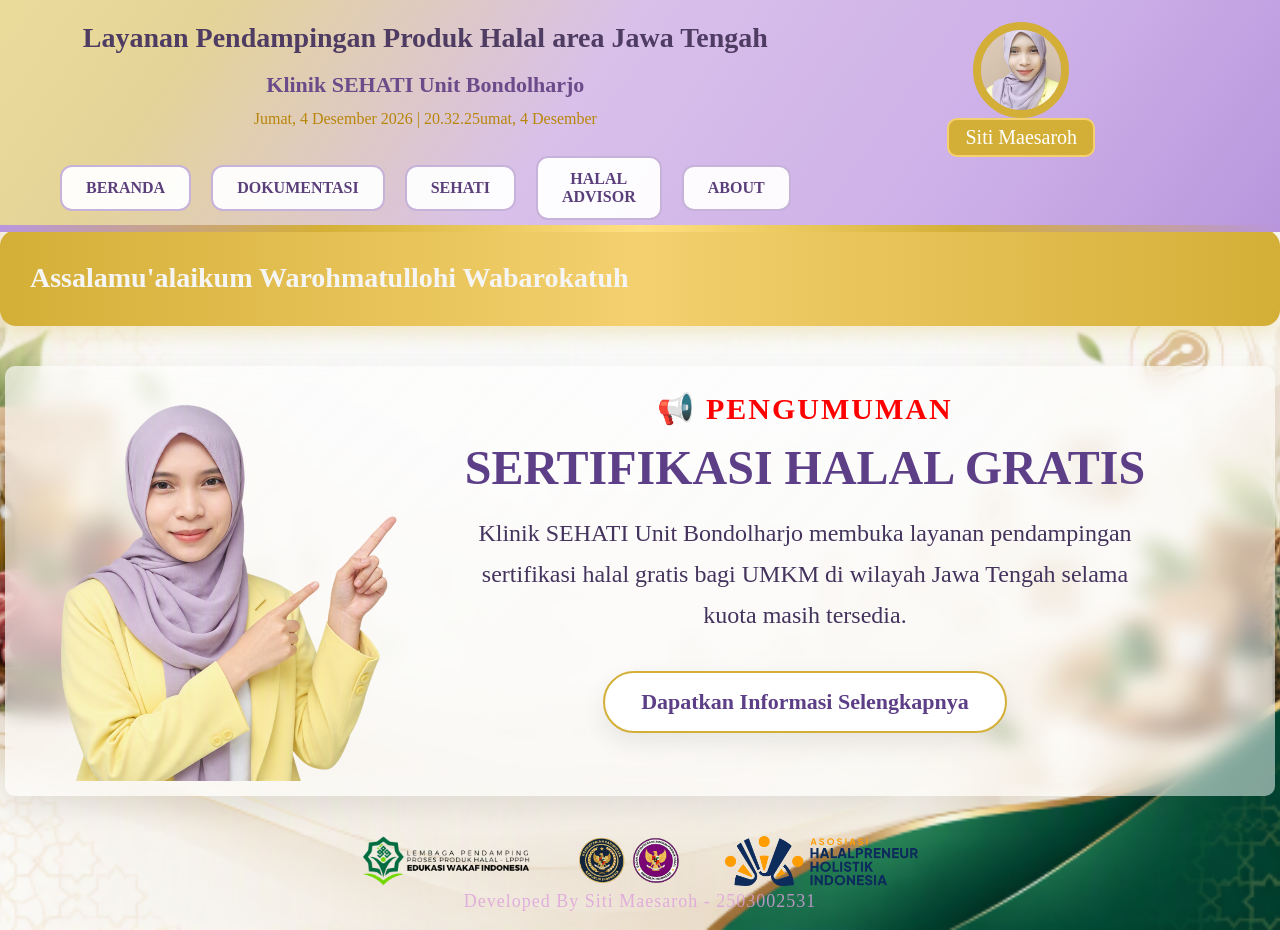
<file: index.html>
<!DOCTYPE html>
<html lang="id">
<head>
  <meta charset="UTF-8">
  <title>Klinink Sehati Unit Bondolharjo</title>
  <link rel="stylesheet" href="style.css">
</head>

  <body>
    

  <!-- ===== HEADER ===== -->
  <header>

    <div class="header-content">
      <div class="header-text">
            <h1 class="header-title">
                Layanan Pendampingan Produk Halal area Jawa Tengah
            </h1>
            <p class="header-subtitle">
                Klinik SEHATI Unit Bondolharjo
            </p>
            <div id="calendar-info" class="calendar-info"></div>
       </div>

       <!-- Tombol Navigasi -->
       <nav class="main-menu">

      <div class="menu-item"><a href="index.html">BERANDA</a>
        <div class="menu-item active-menu"></div>
      </div>

      <div class="menu-item"><a href="dokumentasi.html">DOKUMENTASI</a>
      </div>

      <div class="menu-item"><a href="https://sertifikasihalal.id/?ref=v7R2S" target="_blank"rel="noopener noreferrer">SEHATI</a>
      </div>

      <div class="menu-item">
        <a href="https://ppph.id/?ref=v7R2S" target="_blank"rel="noopener noreferrer">HALAL ADVISOR</a>
       </div>

       <div class="menu-item">
        <a href="about.html">ABOUT</a>
       </div>
       </nav>
   </div> <!-- Akhir dari Header Content-->

    <div class="header-brand">
        <div class="profile-box">
            <img src="assets/esma020588.jpg"
                 alt="foto esma yellow"
                 class="logo">
                  <a href="https://esmap3h-lab.github.io/Esma-Blog/"
                     class="profile-name"
                     target="_blank">
                     Siti Maesaroh
                 </a></div>
    </div>

</header>

  <section class="main-background">
    <div class="welcome-banner">

        <h2>
            Assalamu'alaikum Warohmatullohi Wabarokatuh
        </h2>

    </div>

    <section class="announcement-section">
    <div class="announcement-box">
    <div class="announcement-layout">

      <div class="announcement-image">
        <img src="assets/esma-home.png"
             alt="ESMA Home">
       </div>

    <div class="announcement-content">
    <span class="announcement-badge">
        📢 PENGUMUMAN
    </span>
    <h2 class="announcement-heading">
        SERTIFIKASI HALAL GRATIS
    </h2>
    <p class="announcement-text">
        Klinik SEHATI Unit Bondolharjo membuka layanan
        pendampingan sertifikasi halal gratis bagi UMKM
        di wilayah Jawa Tengah selama kuota masih tersedia.
    </p>
    <a href="#"
       class="announcement-button">
        Dapatkan Informasi Selengkapnya
    </a>
    </div>
  </section>
</section>

    <footer class="sponsor-footer">

      <div class="sponsor-logos">
        <img src="assets/ewi.png" alt="Logo EWI" class="sponsor-logo">
        <img src="assets/kemenpar.png" alt="Logo BPJPH" class="sponsor-logo">
        <img src="assets/sihati.png" alt="Logo Swakarta" class="sponsor-logo">
      </div>

    <p class="licensed">Developed By Siti Maesaroh - 2503002531</p>

  </footer>

<!-- Script untuk Hari & Tanggal Berjalan-->
<!-- Script di akhir -->
  <script src="script.js"></script>

</body>
</html>
</file>
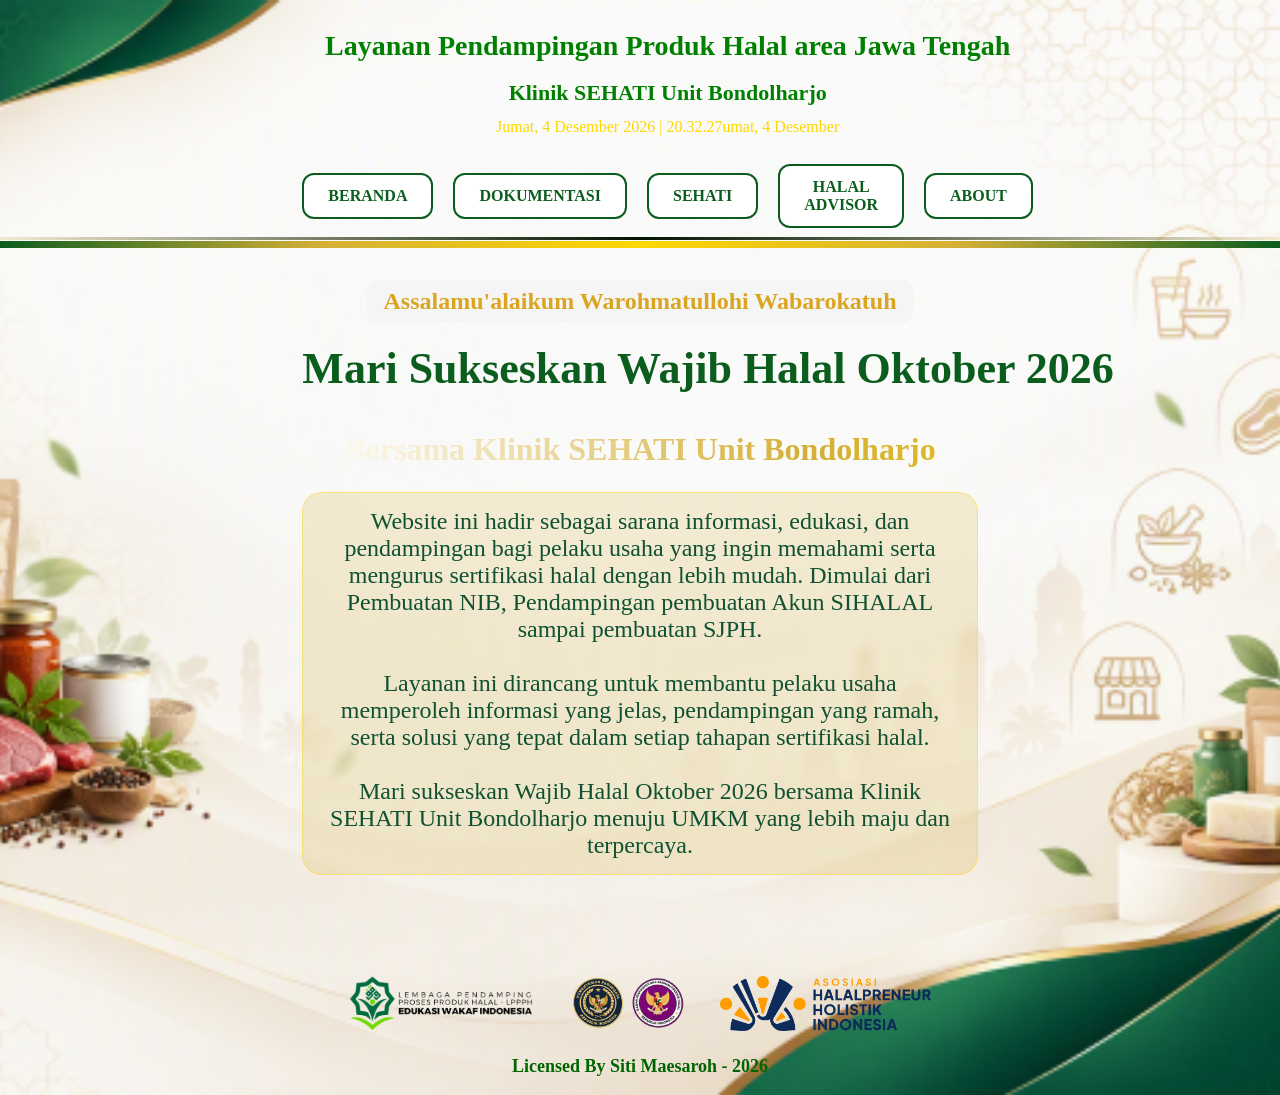
<file: about.html>
<!DOCTYPE html>
<html lang="id">
<head>
  <meta charset="UTF-8">
  <title>Klinink Sehati Unit Bondolharjo</title>
  <link rel="stylesheet" href="about.css">
</head>

  <body>
    

  <!-- ===== HEADER ===== -->
  <header>

    <div class="header-content">
      <div class="header-text">
            <h1 class="header-title">
                Layanan Pendampingan Produk Halal area Jawa Tengah
            </h1>
            <p class="header-subtitle">
                Klinik SEHATI Unit Bondolharjo
            </p>
            <div id="calendar-info" class="calendar-info"></div>
       </div>

       <!-- Tombol Navigasi -->
       <nav class="main-menu">

      <div class="menu-item"><a href="index.html">BERANDA</a>
        
      </div>

      <div class="menu-item"><a href="dokumentasi.html">DOKUMENTASI</a>
      </div>

      <div class="menu-item"><a href="https://sertifikasihalal.id/?ref=v7R2S" target="_blank"rel="noopener noreferrer">SEHATI</a>
      </div>

      <div class="menu-item">
        <a href="https://ppph.id/?ref=v7R2S" target="_blank"rel="noopener noreferrer">HALAL ADVISOR</a>
       </div>

       <div class="menu-item">
        <a href="about.html">ABOUT</a>
        <div class="menu-item active-menu"></div>
       </div>
       </nav>
   </div> <!-- Akhir dari Header Content-->

    <div class="header-brand">
        <div class="profile-box">
            <img src="assets/esma020588.jpg"
                 alt="foto esma yellow"
                 class="logo">
                  <a href="https://esmap3h-lab.github.io/Esma-Blog/"
                     class="profile-name"
                     target="_blank">
                     Siti Maesaroh
                 </a></div>
    </div>

</header>

  <section class="main-background">

    <!-- ===== WELCOME SECTION ===== -->
    <section class="welcome-section">
            
        <div class="welcome-text">
                <span class="welcome-badge">Assalamu'alaikum Warohmatullohi Wabarokatuh </span>
                <h2 class="welcome-title">
                    Mari Sukseskan Wajib Halal Oktober 2026
                </h2>

                <h3 class="welcome-subtitle">
                    Bersama Klinik SEHATI Unit Bondolharjo
                </h3>
                 <p class="welcome-description">
                    Website ini hadir sebagai sarana informasi, edukasi, dan pendampingan bagi pelaku usaha yang ingin memahami serta mengurus sertifikasi halal dengan lebih mudah. Dimulai dari Pembuatan NIB, Pendampingan pembuatan Akun SIHALAL sampai pembuatan SJPH.<br>
                    <br> Layanan ini dirancang untuk membantu pelaku usaha memperoleh informasi yang jelas, pendampingan yang ramah, serta solusi yang tepat dalam setiap tahapan sertifikasi halal.<br>
                    <br> Mari sukseskan Wajib Halal Oktober 2026 bersama Klinik SEHATI Unit Bondolharjo menuju UMKM yang lebih maju dan terpercaya.<br>
                 </p>
       </div>
    </section>

    <footer class="sponsor-footer">

      <div class="sponsor-logos">
        <img src="assets/ewi.png" alt="Logo EWI" class="sponsor-logo">
        <img src="assets/kemenpar.png" alt="Logo BPJPH" class="sponsor-logo">
        <img src="assets/sihati.png" alt="Logo Swakarta" class="sponsor-logo">
      </div>

    <p class="licensed">Licensed By Siti Maesaroh - 2026</p>

  </footer>

</section>

<!-- Script untuk Hari & Tanggal Berjalan-->
<!-- Script di akhir -->
  <script src="script.js"></script>

</body>
</html>
</file>
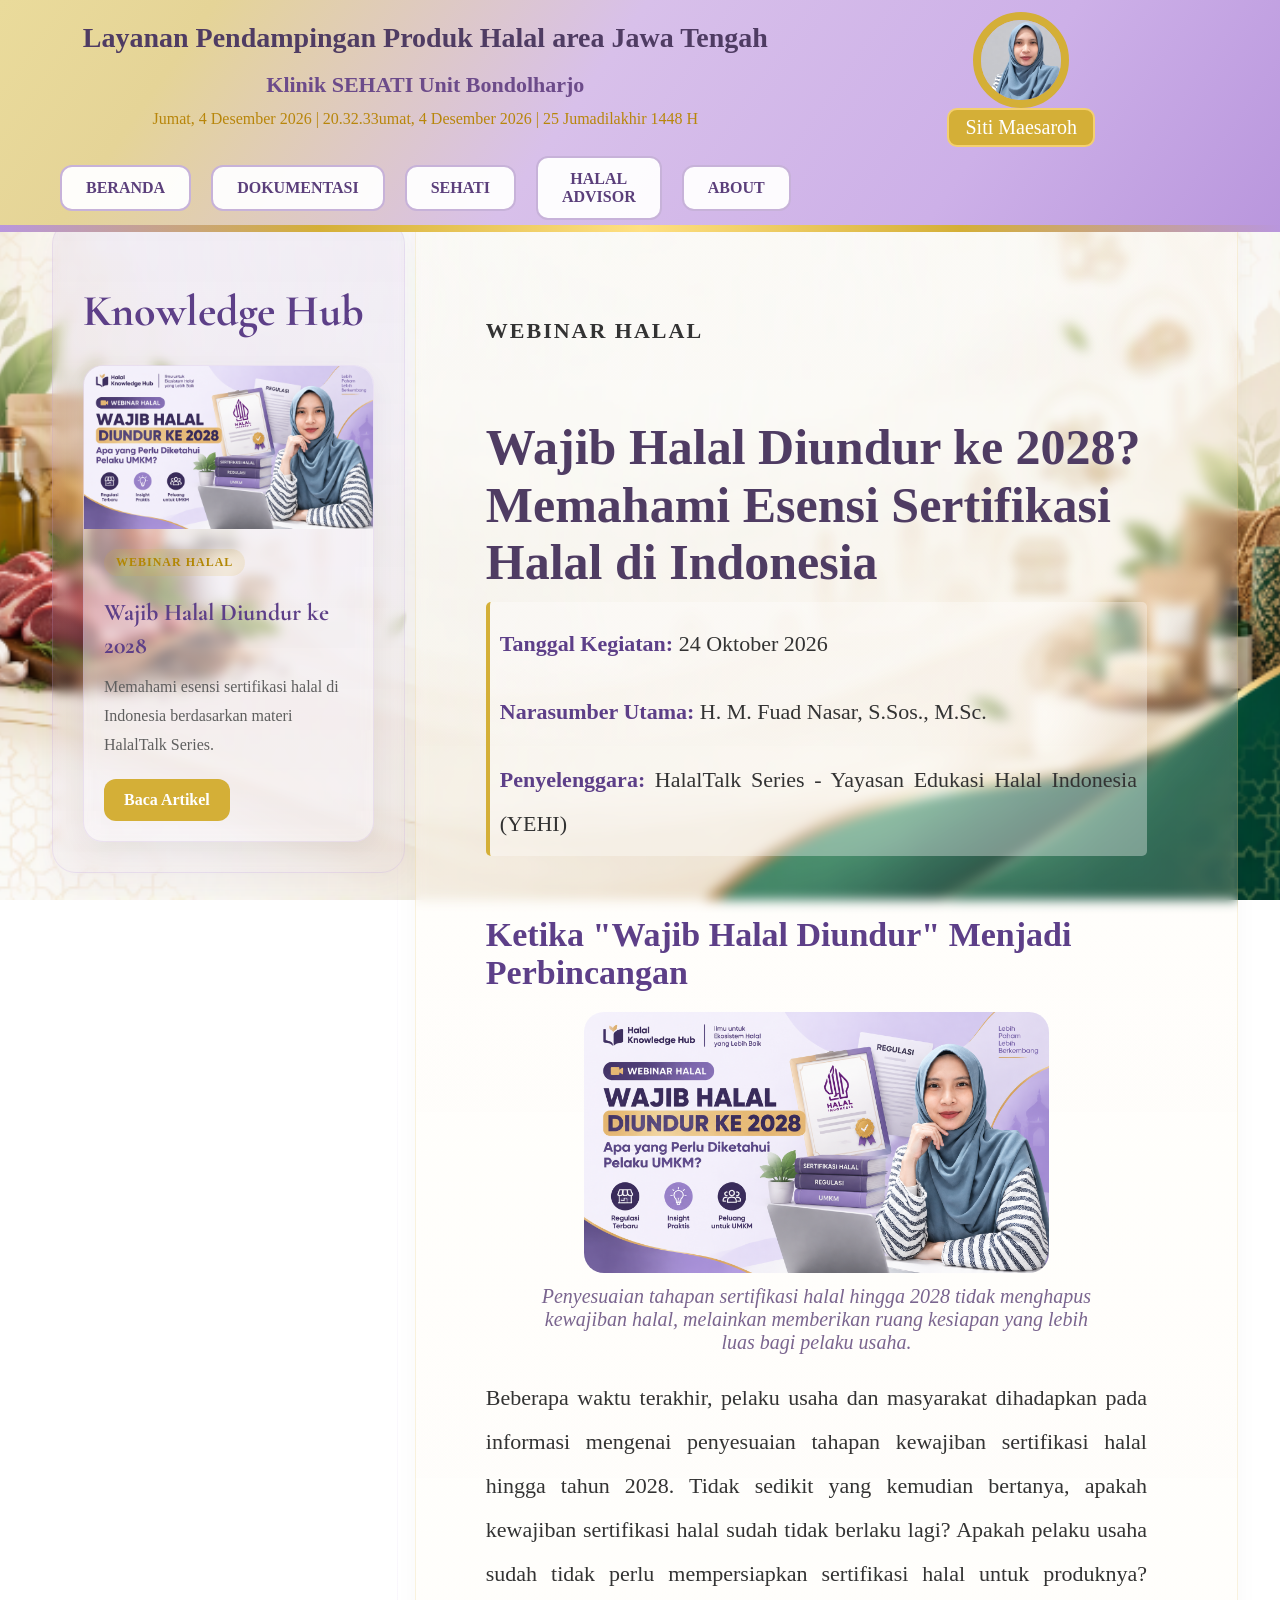
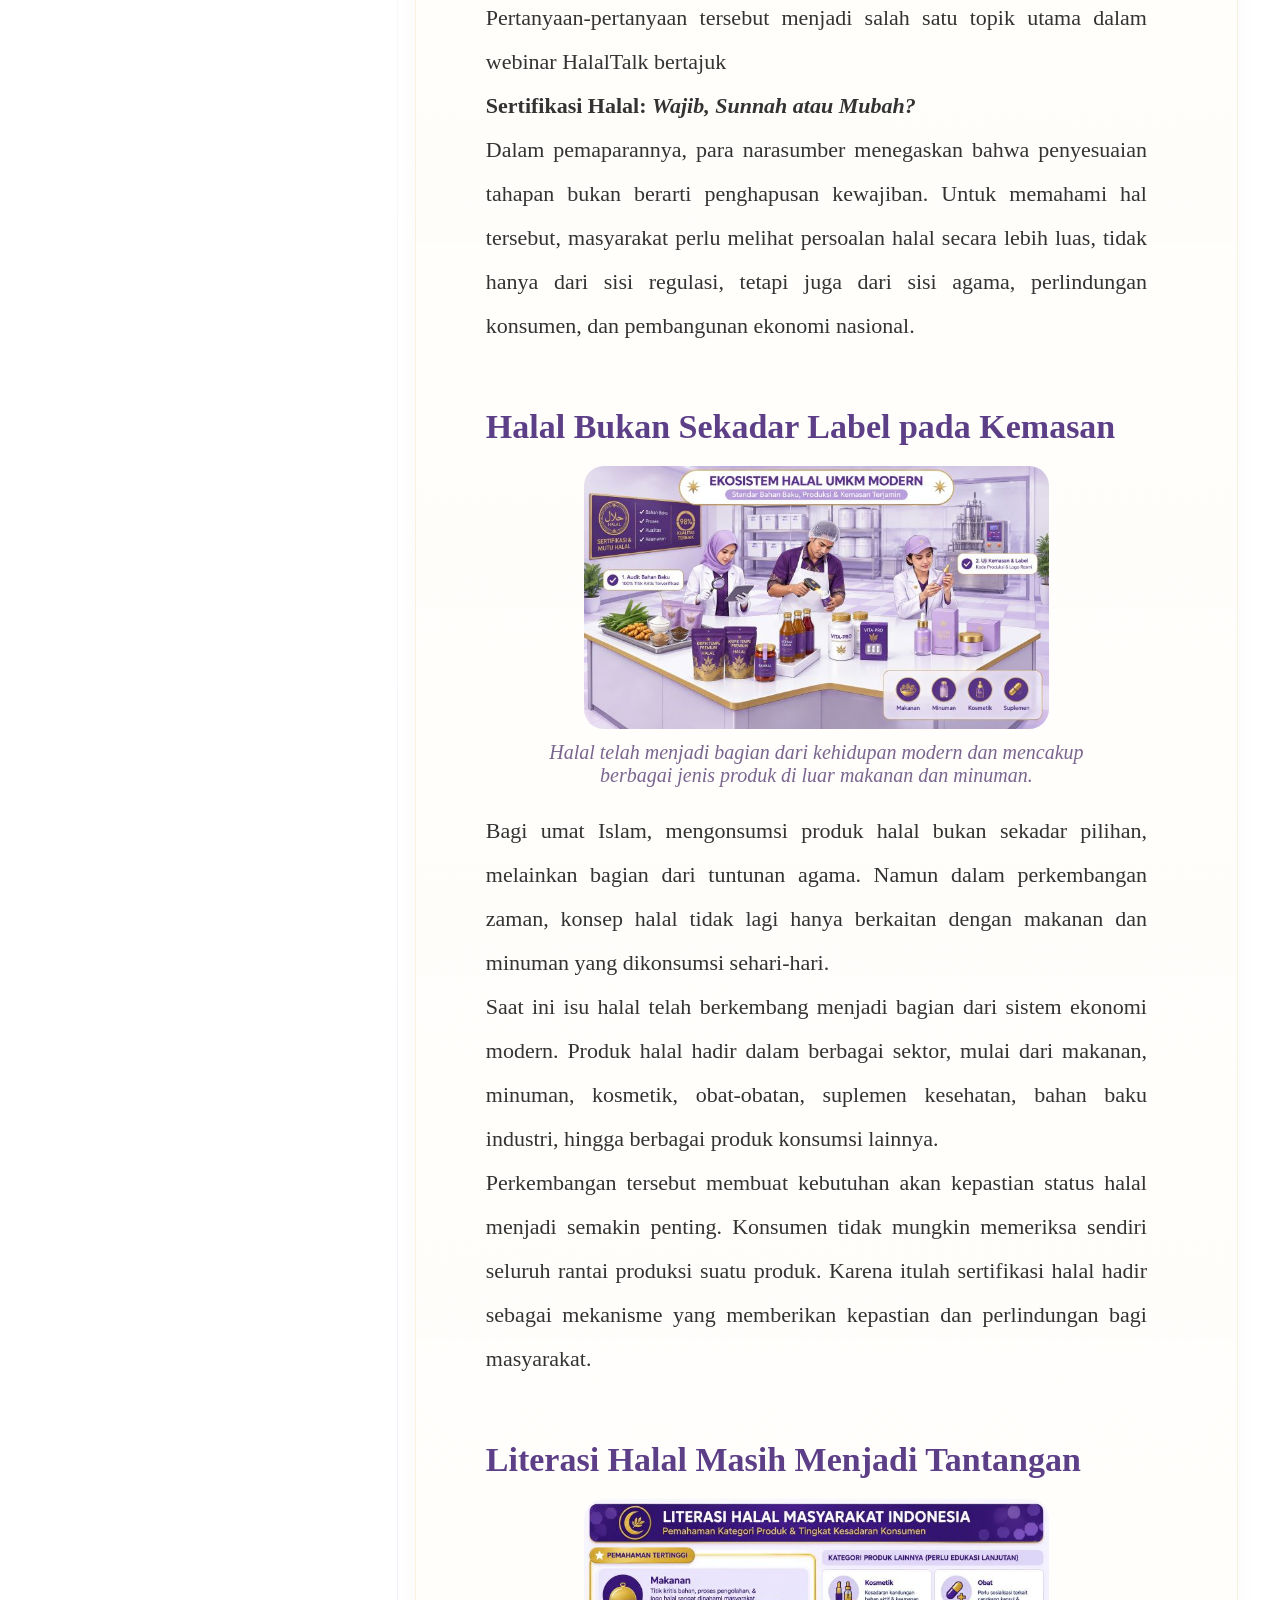
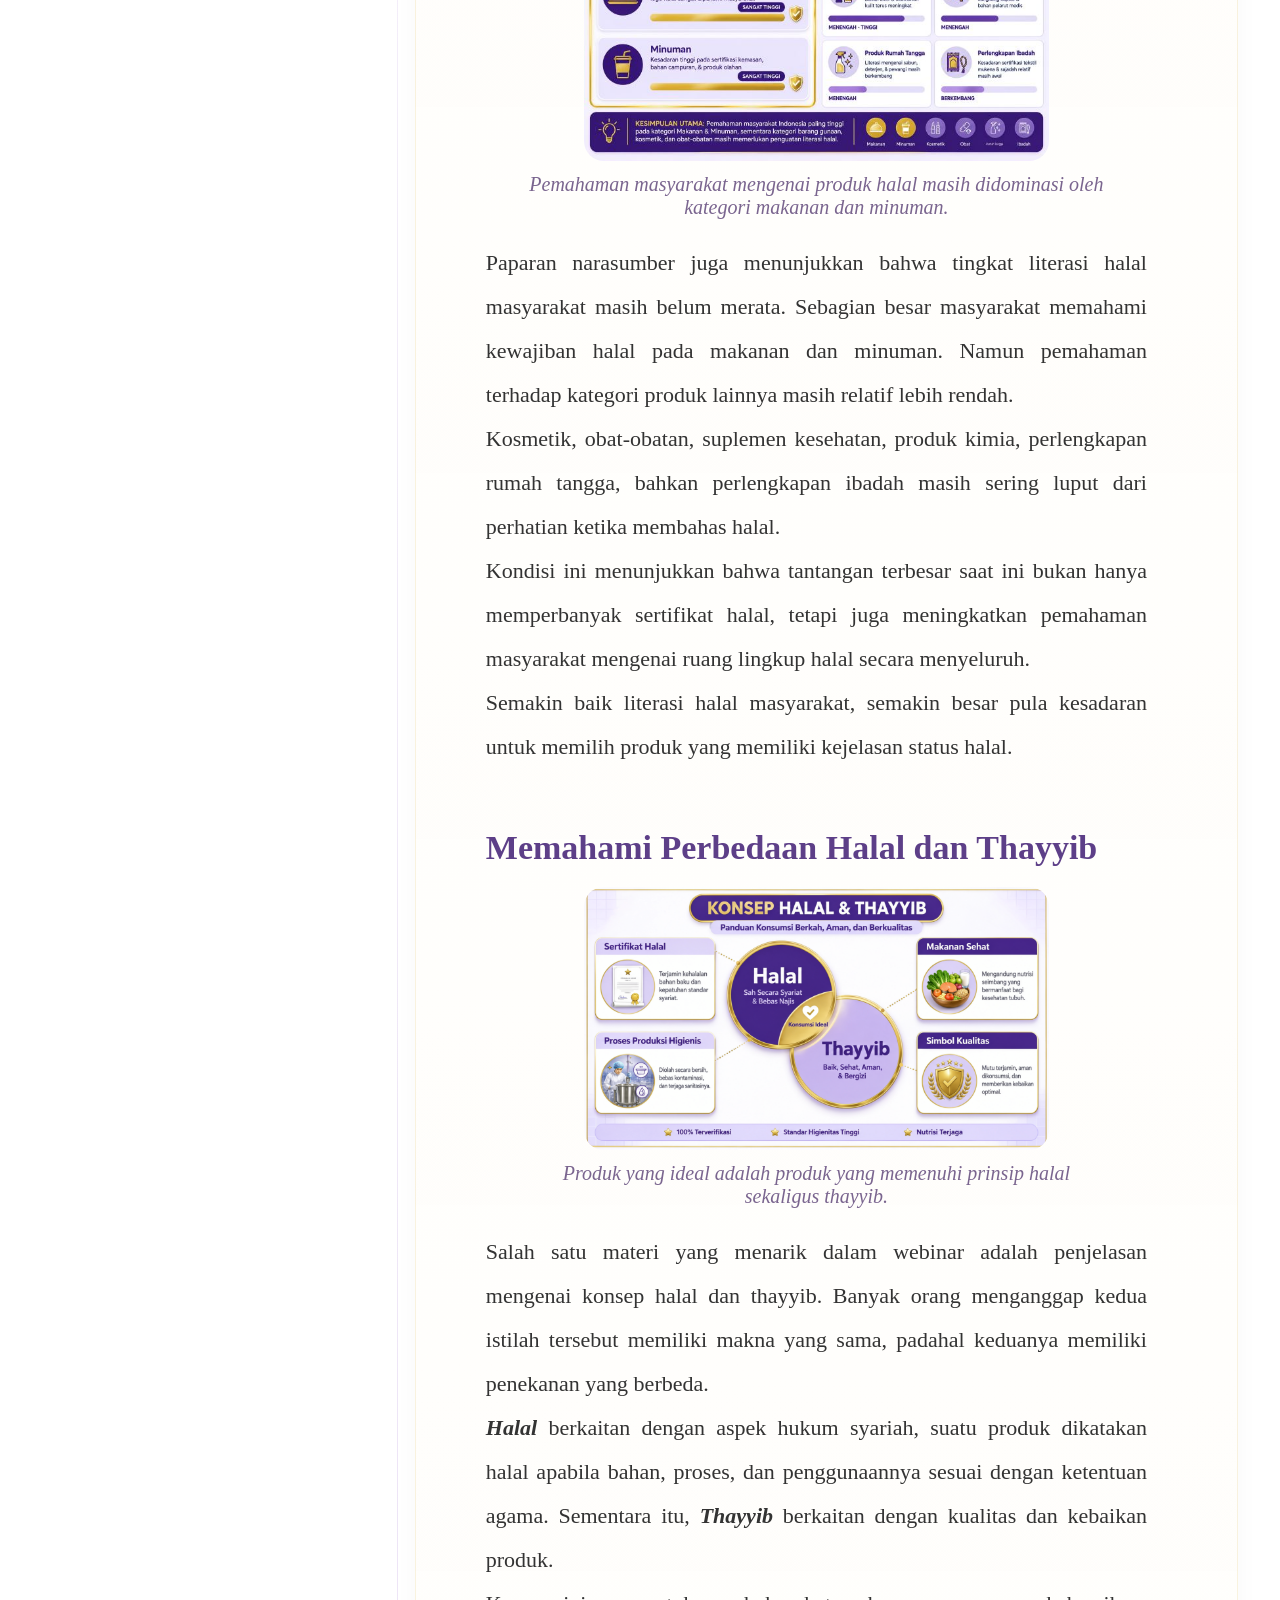
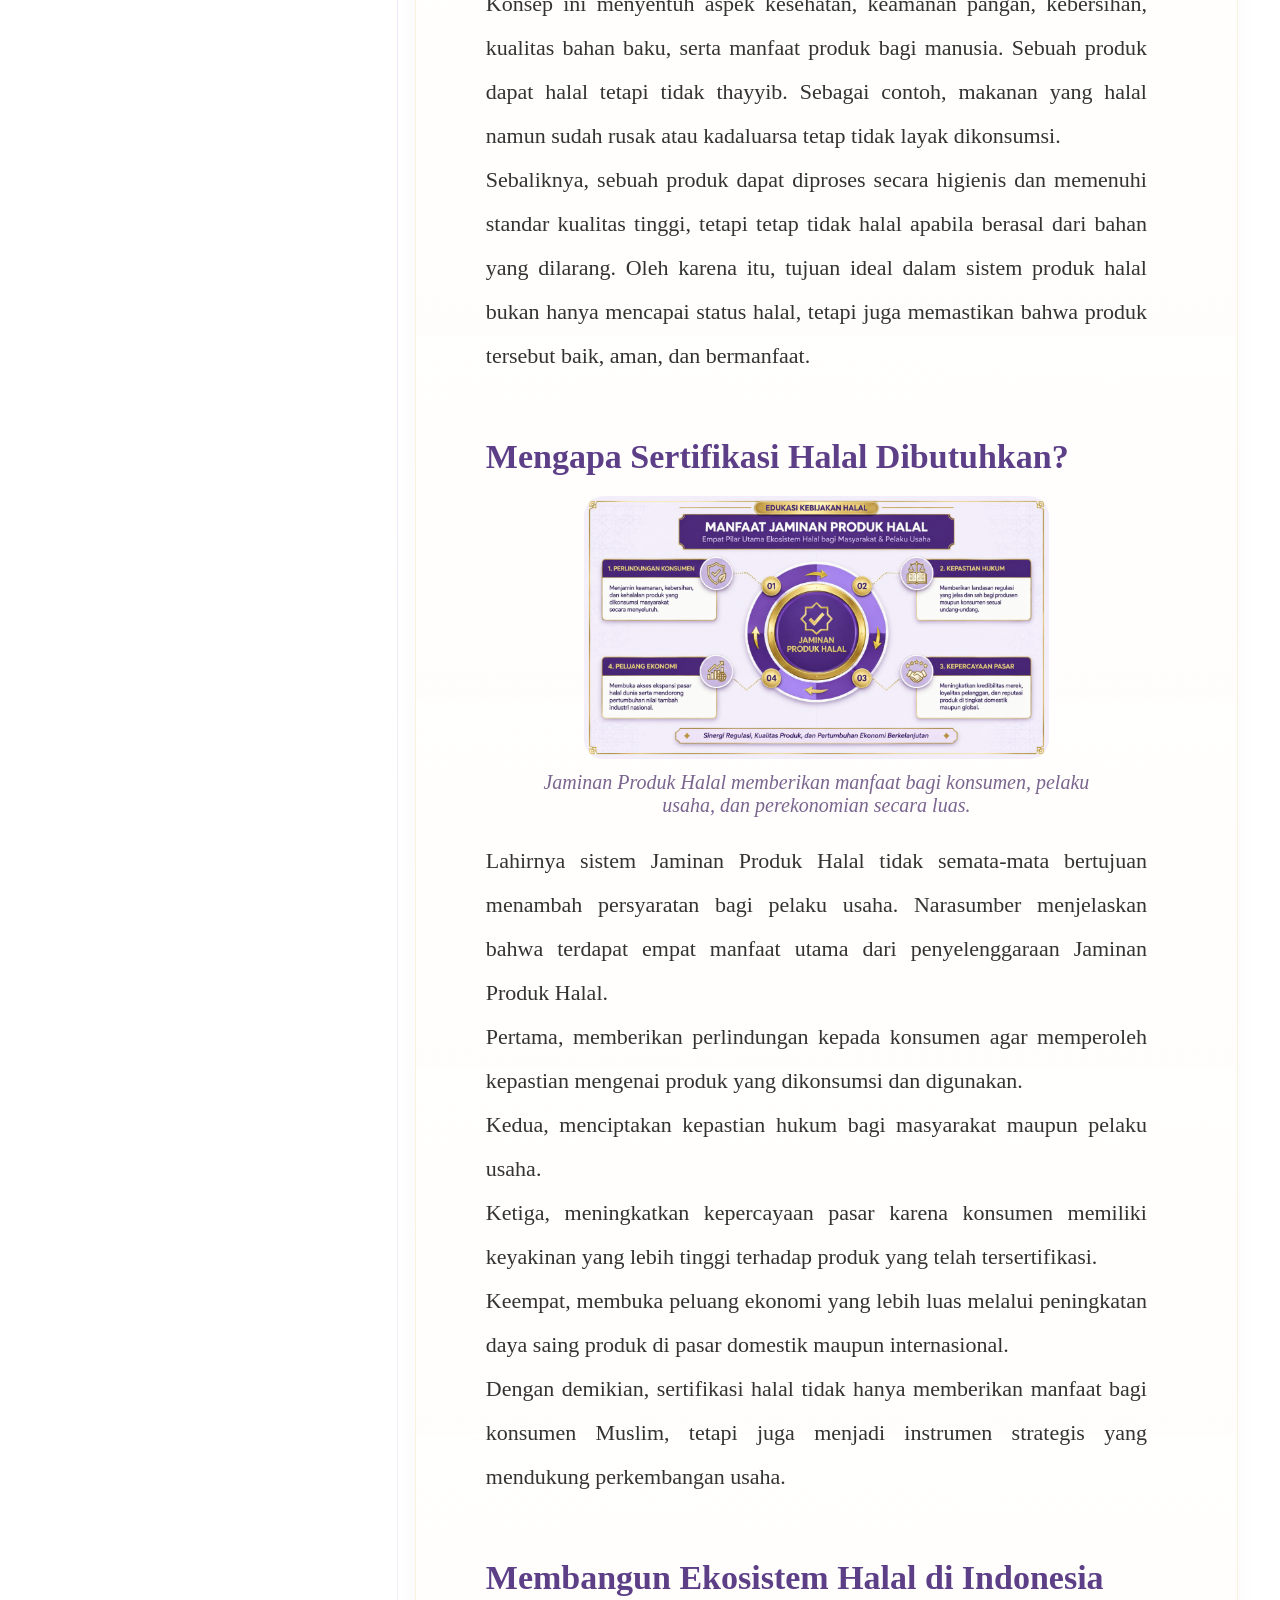
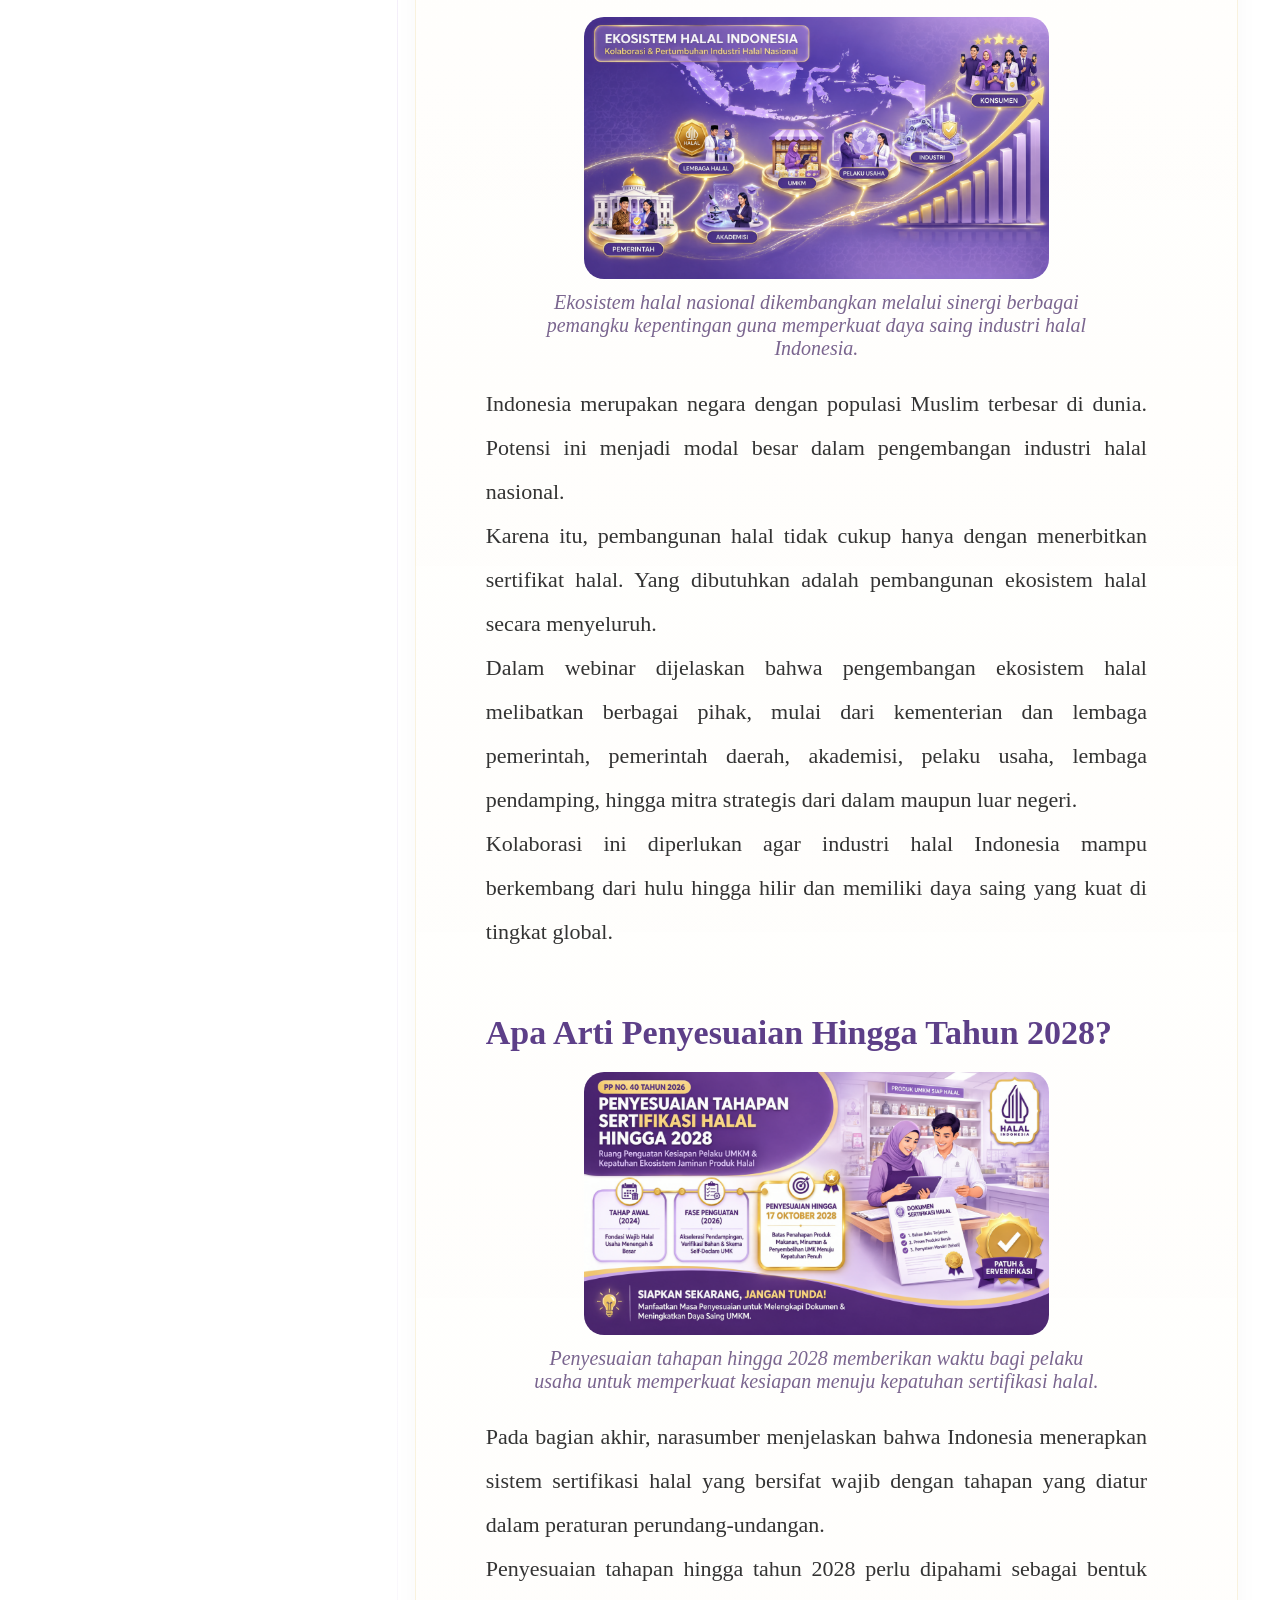
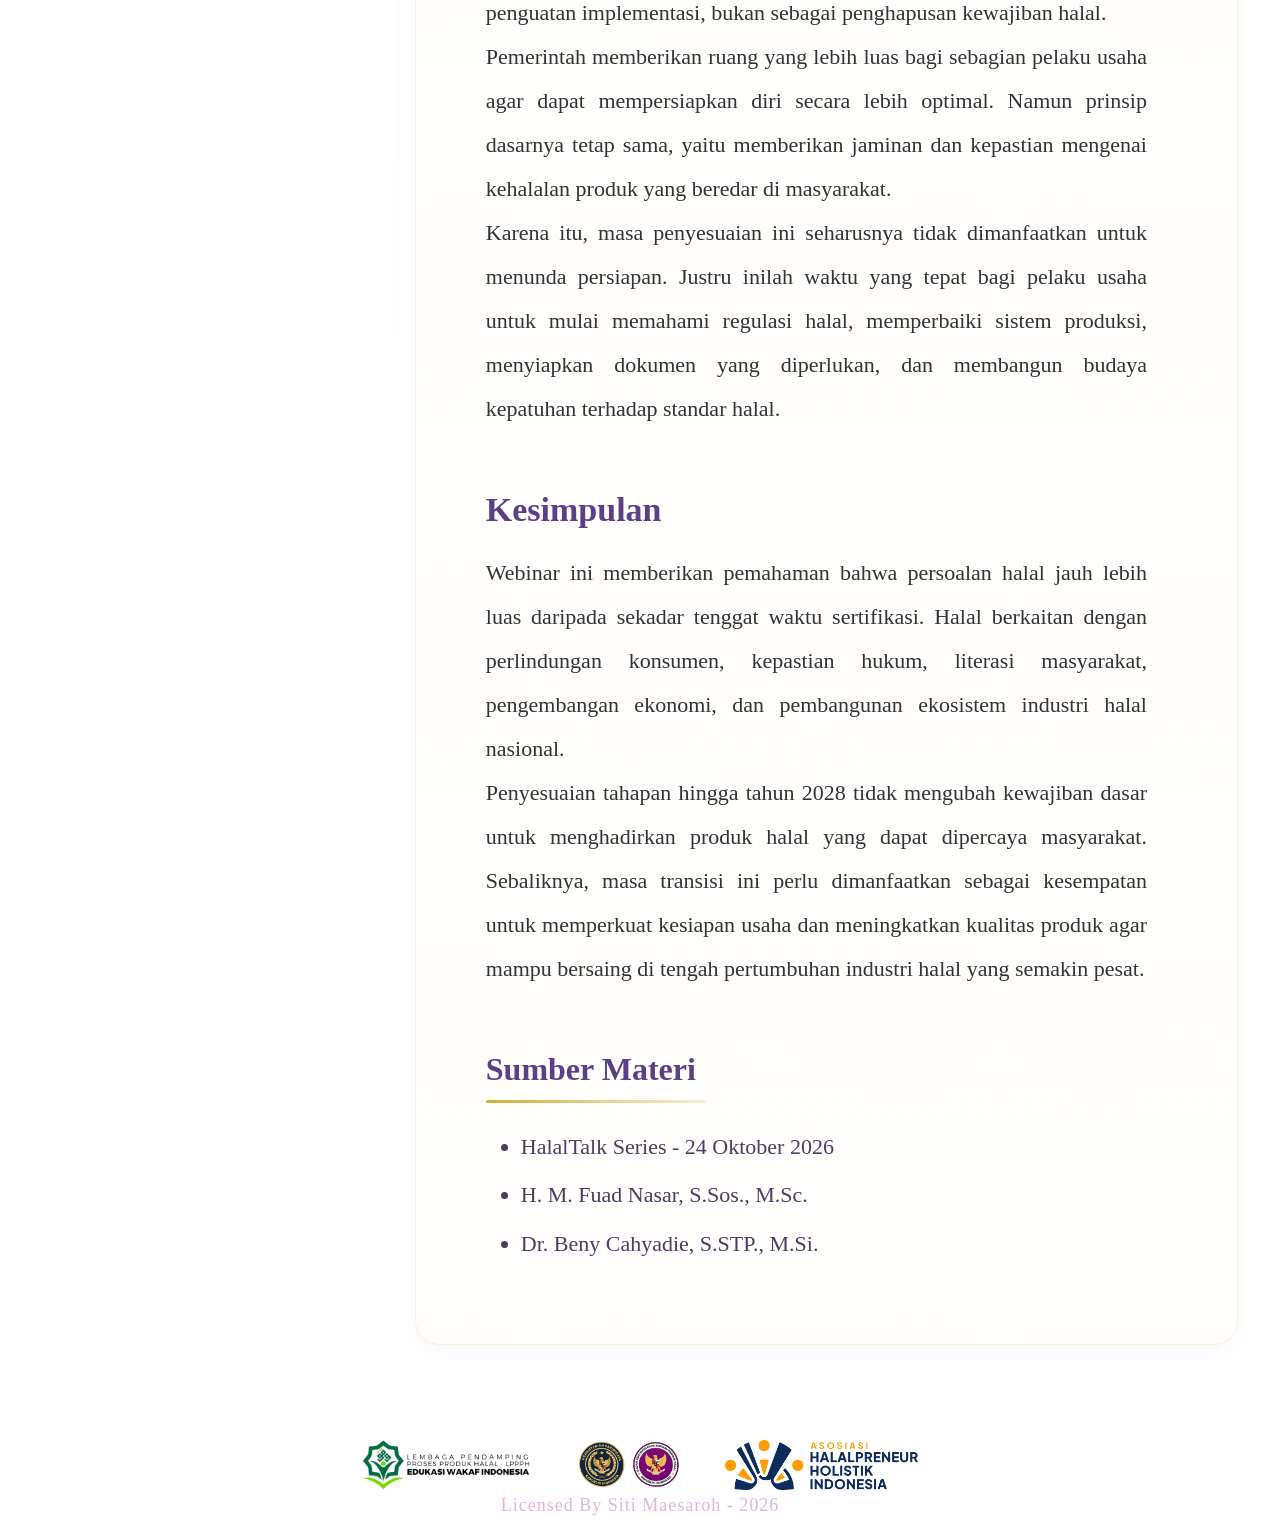
<file: dokumentasi.html>
<!DOCTYPE html>
<html lang="id">
<head>
<link rel="preconnect" href="https://fonts.googleapis.com">
<link rel="preconnect" href="https://fonts.gstatic.com" crossorigin>

<link href="https://fonts.googleapis.com/css2?family=Cormorant+Garamond:wght@600;700&family=Inter:wght@400;500;600&display=swap" rel="stylesheet">
  
<meta charset="UTF-8">
  <title>Klinink Sehati Unit Bondolharjo</title>
  <link rel="stylesheet" href="dokumentasi.css">
</head>

<!-- BODY -->
<body class="documentation-page">
  <section class="documentation-background">
  <!-- ===== HEADER ===== -->
  <header>

    <div class="header-content">
      <div class="header-text">
            <h1 class="header-title">
                Layanan Pendampingan Produk Halal area Jawa Tengah
            </h1>
            <p class="header-subtitle">
                Klinik SEHATI Unit Bondolharjo
            </p>
            <div id="calendar-info" class="calendar-info"></div>
       </div>

       <!-- Tombol Navigasi -->
       <nav class="main-menu">

      <div class="menu-item"><a href="index.html">BERANDA</a>
      </div>

      <div class="menu-item"><a href="dokumentasi.html">DOKUMENTASI</a>
        <div class="menu-item active-menu"></div>
      </div>

      <div class="menu-item"><a href="https://sertifikasihalal.id/?ref=v7R2S" target="_blank"rel="noopener noreferrer">SEHATI</a>
      </div>

      <div class="menu-item">
        <a href="https://ppph.id/?ref=v7R2S" target="_blank"rel="noopener noreferrer">HALAL ADVISOR</a>
       </div>

       <div class="menu-item">
        <a href="about.html">ABOUT</a>
       </div>
       </nav>
   </div> <!-- Akhir dari Header Content-->

    <div class="header-brand">
        <div class="profile-box">
            <img src="assets/siti-new.png"
                 alt="foto Siti New"
                 class="logo">
                  <a href="https://esmap3h-lab.github.io/Esma-Blog/"
                     class="profile-name"
                     target="_blank">
                     Siti Maesaroh
                 </a></div>
    </div>

</header>

<main class="knowledge-layout">

    <!-- SIDEBAR KIRI -->

    <aside class="knowledge-sidebar">

    <h2 class="sidebar-title">
        Knowledge Hub
    </h2>
    
    <!-- Kartu Artikel Pertama -->
    <div class="article-card">
        <img
            src="assets/HJ-KartuArtikel.png"
            alt="Wajib Halal Diundur ke 2028">
        <span class="article-tag">WEBINAR HALAL</span>
        <h3>
            Wajib Halal Diundur ke 2028
        </h3>
        <p>
            Memahami esensi sertifikasi halal di Indonesia
            berdasarkan materi HalalTalk Series.
        </p>
        <a href="#artikel-wajib-halal" class="read-more">
            Baca Artikel
        </a>
    </div>
</aside>

    <!-- KONTEN ARTIKEL -->

    <section class="knowledge-content">

      <!-- Artikel Pertama -->
      <article class="knowledge-article" id="artikel-wajib-halal">

        <p class="article-category">
            WEBINAR HALAL
        </p>
        <h1 class="article-title">
            Wajib Halal Diundur ke 2028?<br>
            Memahami Esensi Sertifikasi Halal di Indonesia
        </h1>

    <div class="article-info">
    <p>
        <strong>Tanggal Kegiatan:</strong>
        24 Oktober 2026
    </p>
    <p>
        <strong>Narasumber Utama:</strong>
        H. M. Fuad Nasar, S.Sos., M.Sc.
    </p>
    <p>
        <strong>Penyelenggara:</strong>
        HalalTalk Series - Yayasan Edukasi Halal Indonesia (YEHI)
    </p>
    </div>
        <h2>Ketika "Wajib Halal Diundur" Menjadi Perbincangan</h2>
        <figure class="article-image">
            <img src="assets/HJ-KartuArtikel.png" alt="Kartu Artikel">
            <figcaption>
                Penyesuaian tahapan sertifikasi halal hingga 2028 tidak menghapus kewajiban halal, melainkan memberikan ruang kesiapan yang lebih luas bagi pelaku usaha.
            </figcaption>
          </figure>

        <p>
          Beberapa waktu terakhir, pelaku usaha dan masyarakat dihadapkan pada informasi mengenai penyesuaian tahapan kewajiban sertifikasi halal hingga tahun 2028. Tidak sedikit yang kemudian bertanya, apakah kewajiban sertifikasi halal sudah tidak berlaku lagi? Apakah pelaku usaha sudah tidak perlu mempersiapkan sertifikasi halal untuk produknya?
          Pertanyaan-pertanyaan tersebut menjadi salah satu topik utama dalam webinar HalalTalk bertajuk<br><strong>Sertifikasi Halal: <em>Wajib, Sunnah atau Mubah?</em></strong><br> Dalam pemaparannya, para narasumber menegaskan bahwa penyesuaian tahapan bukan berarti penghapusan kewajiban. Untuk memahami hal tersebut, masyarakat perlu melihat persoalan halal secara lebih luas, tidak hanya dari sisi regulasi, tetapi juga dari sisi agama, perlindungan konsumen, dan pembangunan ekonomi nasional.
        </p>

        <h2>Halal Bukan Sekadar Label pada Kemasan</h2>
        <figure class="article-image">
            <img src="assets/HJ-GambarSatu.jpg" alt="Halal dalam kehidupan modern">
            <figcaption>
                Halal telah menjadi bagian dari kehidupan modern dan mencakup berbagai jenis produk di luar makanan dan minuman.
            </figcaption>
        </figure>

        <p>
          Bagi umat Islam, mengonsumsi produk halal bukan sekadar pilihan, melainkan bagian dari tuntunan agama. Namun dalam perkembangan zaman, konsep halal tidak lagi hanya berkaitan dengan makanan dan minuman yang dikonsumsi sehari-hari.
          <br> Saat ini isu halal telah berkembang menjadi bagian dari sistem ekonomi modern. Produk halal hadir dalam berbagai sektor, mulai dari makanan, minuman, kosmetik, obat-obatan, suplemen kesehatan, bahan baku industri, hingga berbagai produk konsumsi lainnya.
          <br> Perkembangan tersebut membuat kebutuhan akan kepastian status halal menjadi semakin penting. Konsumen tidak mungkin memeriksa sendiri seluruh rantai produksi suatu produk. Karena itulah sertifikasi halal hadir sebagai mekanisme yang memberikan kepastian dan perlindungan bagi masyarakat.
        </p>


        <h2>Literasi Halal Masih Menjadi Tantangan</h2>
        <figure class="article-image">
            <img src="assets/HJ-GambarDua.jpg" alt="Literasi Halal & Haram">
            <figcaption>
              Pemahaman masyarakat mengenai produk halal masih didominasi oleh kategori makanan dan minuman.
            </figcaption>
        </figure>

        <p>
          Paparan narasumber juga menunjukkan bahwa tingkat literasi halal masyarakat masih belum merata. Sebagian besar masyarakat memahami kewajiban halal pada makanan dan minuman. Namun pemahaman terhadap kategori produk lainnya masih relatif lebih rendah.
          <br> Kosmetik, obat-obatan, suplemen kesehatan, produk kimia, perlengkapan rumah tangga, bahkan perlengkapan ibadah masih sering luput dari perhatian ketika membahas halal.
          <br> Kondisi ini menunjukkan bahwa tantangan terbesar saat ini bukan hanya memperbanyak sertifikat halal, tetapi juga meningkatkan pemahaman masyarakat mengenai ruang lingkup halal secara menyeluruh.
          <br> Semakin baik literasi halal masyarakat, semakin besar pula kesadaran untuk memilih produk yang memiliki kejelasan status halal.
        </p>


        <h2>Memahami Perbedaan Halal dan Thayyib</h2>
        <figure class="article-image">
            <img src="assets/HJ-GambarTiga.png" alt="Perbedaan Halal & Thayyib">
            <figcaption>
              Produk yang ideal adalah produk yang memenuhi prinsip halal sekaligus thayyib.
            </figcaption>
          </figure>

        <p>
          Salah satu materi yang menarik dalam webinar adalah penjelasan mengenai konsep halal dan thayyib.
          Banyak orang menganggap kedua istilah tersebut memiliki makna yang sama, padahal keduanya memiliki penekanan yang berbeda.
          <br><strong><em>Halal </em></strong>berkaitan dengan aspek hukum syariah, suatu produk dikatakan halal apabila bahan, proses, dan penggunaannya sesuai dengan ketentuan agama.
          Sementara itu, <strong><em>Thayyib </em></strong>berkaitan dengan kualitas dan kebaikan produk. <br>Konsep ini menyentuh aspek kesehatan, keamanan pangan, kebersihan, kualitas bahan baku, serta manfaat produk bagi manusia.
          Sebuah produk dapat halal tetapi tidak thayyib. Sebagai contoh, makanan yang halal namun sudah rusak atau kadaluarsa tetap tidak layak dikonsumsi.
          <br> Sebaliknya, sebuah produk dapat diproses secara higienis dan memenuhi standar kualitas tinggi, tetapi tetap tidak halal apabila berasal dari bahan yang dilarang.
          Oleh karena itu, tujuan ideal dalam sistem produk halal bukan hanya mencapai status halal, tetapi juga memastikan bahwa produk tersebut baik, aman, dan bermanfaat.
        </p>

        <h2>Mengapa Sertifikasi Halal Dibutuhkan?</h2>
        <figure class="article-image">
            <img src="assets/HJ-GambarEmpat.png" alt="Kebutuhan SH">
            <figcaption>
              Jaminan Produk Halal memberikan manfaat bagi konsumen, pelaku usaha, dan perekonomian secara luas.
            </figcaption>
        </figure>

        <p>
          Lahirnya sistem Jaminan Produk Halal tidak semata-mata bertujuan menambah persyaratan bagi pelaku usaha. Narasumber menjelaskan bahwa terdapat empat manfaat utama dari penyelenggaraan Jaminan Produk Halal.
          <br> Pertama, memberikan perlindungan kepada konsumen agar memperoleh kepastian mengenai produk yang dikonsumsi dan digunakan.
          <br> Kedua, menciptakan kepastian hukum bagi masyarakat maupun pelaku usaha.
          <br> Ketiga, meningkatkan kepercayaan pasar karena konsumen memiliki keyakinan yang lebih tinggi terhadap produk yang telah tersertifikasi.
          <br> Keempat, membuka peluang ekonomi yang lebih luas melalui peningkatan daya saing produk di pasar domestik maupun internasional.
          <br> Dengan demikian, sertifikasi halal tidak hanya memberikan manfaat bagi konsumen Muslim, tetapi juga menjadi instrumen strategis yang mendukung perkembangan usaha.
        </p>

        <h2>Membangun Ekosistem Halal di Indonesia</h2>
        <figure class="article-image">
            <img src="assets/HJ-GambarLima.png" alt="Ekosistem Halal">
            <figcaption>
              Ekosistem halal nasional dikembangkan melalui sinergi berbagai pemangku kepentingan guna memperkuat daya saing industri halal Indonesia.
            </figcaption>
        </figure>

        <p>
          Indonesia merupakan negara dengan populasi Muslim terbesar di dunia. Potensi ini menjadi modal besar dalam pengembangan industri halal nasional.
          <br> Karena itu, pembangunan halal tidak cukup hanya dengan menerbitkan sertifikat halal. Yang dibutuhkan adalah pembangunan ekosistem halal secara menyeluruh.
          <br> Dalam webinar dijelaskan bahwa pengembangan ekosistem halal melibatkan berbagai pihak, mulai dari kementerian dan lembaga pemerintah, pemerintah daerah, akademisi, pelaku usaha, lembaga pendamping, hingga mitra strategis dari dalam maupun luar negeri.
          <br> Kolaborasi ini diperlukan agar industri halal Indonesia mampu berkembang dari hulu hingga hilir dan memiliki daya saing yang kuat di tingkat global.
        </p>

        <h2>Apa Arti Penyesuaian Hingga Tahun 2028?</h2>
        <figure class="article-image">
            <img src="assets/HJ-GambarEnam.png" alt="Penyesuaian ke 2028">
            <figcaption>
              Penyesuaian tahapan hingga 2028 memberikan waktu bagi pelaku usaha untuk memperkuat kesiapan menuju kepatuhan sertifikasi halal.
            </figcaption>
        </figure>

        <p>Pada bagian akhir, narasumber menjelaskan bahwa Indonesia menerapkan sistem sertifikasi halal yang bersifat wajib dengan tahapan yang diatur dalam peraturan perundang-undangan.
        <br> Penyesuaian tahapan hingga tahun 2028 perlu dipahami sebagai bentuk penguatan implementasi, bukan sebagai penghapusan kewajiban halal.
        <br> Pemerintah memberikan ruang yang lebih luas bagi sebagian pelaku usaha agar dapat mempersiapkan diri secara lebih optimal. Namun prinsip dasarnya tetap sama, yaitu memberikan jaminan dan kepastian mengenai kehalalan produk yang beredar di masyarakat.
        <br> Karena itu, masa penyesuaian ini seharusnya tidak dimanfaatkan untuk menunda persiapan. Justru inilah waktu yang tepat bagi pelaku usaha untuk mulai memahami regulasi halal, memperbaiki sistem produksi, menyiapkan dokumen yang diperlukan, dan membangun budaya kepatuhan terhadap standar halal.
        </p>

        <h2>Kesimpulan</h2>
        <p>
          Webinar ini memberikan pemahaman bahwa persoalan halal jauh lebih luas daripada sekadar tenggat waktu sertifikasi. Halal berkaitan dengan perlindungan konsumen, kepastian hukum, literasi masyarakat, pengembangan ekonomi, dan pembangunan ekosistem industri halal nasional.
          <br> Penyesuaian tahapan hingga tahun 2028 tidak mengubah kewajiban dasar untuk menghadirkan produk halal yang dapat dipercaya masyarakat. Sebaliknya, masa transisi ini perlu dimanfaatkan sebagai kesempatan untuk memperkuat kesiapan usaha dan meningkatkan kualitas produk agar mampu bersaing di tengah pertumbuhan industri halal yang semakin pesat.
        </p>

        <h3>Sumber Materi</h3>

        <ul>
            <li>HalalTalk Series - 24 Oktober 2026</li>
            <li>H. M. Fuad Nasar, S.Sos., M.Sc.</li>
            <li>Dr. Beny Cahyadie, S.STP., M.Si.</li>
        </ul>
    </article>
</section>
    </section>
</main>

    <footer class="sponsor-footer">
      <div class="sponsor-logos">
        <img src="assets/ewi.png" alt="Logo EWI" class="sponsor-logo">
        <img src="assets/kemenpar.png" alt="Logo BPJPH" class="sponsor-logo">
        <img src="assets/sihati.png" alt="Logo Swakarta" class="sponsor-logo">
      </div>

    <p class="licensed">Licensed By Siti Maesaroh - 2026</p>
  </footer>

<!-- Script untuk Hari & Tanggal Berjalan-->
<!-- Script di akhir -->
  <script src="script.js"></script>

</section>
</body>
</html>
</file>
<file: style.css>
/* ===== GLOBAL ===== */
html {
    scroll-behavior: smooth;
    overflow-x: clip;
}
html,
body{
    margin:0;
    overflow-x: clip;
    overflow-y: auto;
}

body{
    background-image:url("assets/background-website.png");
    background-position:center top;
    background-repeat:no-repeat;
    background-size:cover;
}

/* ===== HEADER ===== */

header{
    position: fixed;
    top: 0;
    left: 0;
    width: 100%;
    display: flex;
    align-items: flex-start;
    justify-content: flex-start;
    padding: 12px 40px 12px 60px;
    box-sizing: border-box;
    z-index: 9999;
    background: linear-gradient(
        125deg,
        #eadb9b 0%,
        #e5d497 15%,
        #d8c0ea 45%,
        #cdb0e8 75%,
        #b996dd 100%
    );
}
header::after{
    content:"";
    position:absolute;
    left:0;
    bottom:0;
    width:100%;
    height:7px;

    background: linear-gradient(
        90deg,
        #b996dd,
        #d4af37,
        #ffe082,
        #d4af37,
        #b996dd
    );
}

/*-- Logo dan Nama --*/

.logo{
    width:80px;
    height:80px;
    flex-shrink:0;
    border-radius:50%;
    border:8px solid #d4af37;
    object-fit:cover;
}
.header-brand{
    display:flex;
    flex-direction:column;
    margin-top: 10px;
    margin-bottom: 10px;
    align-items:center;
    justify-content:center;

    gap:12px;
}
.header-content{
    flex:1;
    display:flex;
    flex-direction:column;
    align-items:center;
    text-align:center;
}
.profile-box{
    display:flex;
    flex-direction:column;
    align-items:center;
}
.profile-name{
    display:inline-block;
    margin-top:0px;
    font-size:20px;
    padding:6px 16px;
    color:white;
    background:#d4af37;
    text-decoration:none;
    border:2px solid #f4d06f;
    border-radius:10px;
    transition:.3s;
}
.profile-name:hover{
    background:white;
    color:#6c4b8a;
    transform:translateY(-2px);
}

.header-text{
    display:flex;
    flex-direction:column;
    align-items:center;
}
.header-title{
    margin:10px;
    font-size:28px;
    font-weight:700;
    color:#4f3c63;
}
.header-subtitle{
    margin:8px 0 0;
    font-size:24px;
    font-weight:600;
    color:#6c4b8a;
    text-align:center;
}

/* ===== TANGGAL ===== */
.calendar-info{
    margin-top:12px;
    min-height:28px;
    color:#b8860b;
    font-size:26px;
    font-weight:500;
    text-align:center;
}
.main-background{
    padding-top: 200px;
}

/* ===== RESPONSIVE ===== */

@media (max-width:1350px){

    header{
        grid-template-columns:1fr;
        justify-items:center;
        gap:12px;
    }

    .header-brand{
        grid-column:1;
        width:100%;
        justify-content:center;
        gap:14px;
    }

    .header-title{
        font-size:28px;
        text-align:center;
    }

    .header-subtitle{
        font-size:22px;
    }

    .calendar-info{
        font-size:16px;
    }
}
.menu-item button{
    background: transparent;
    border: none;
    color: purple;
    font-size: 16px;
    font-weight: 700;
    cursor: pointer;
    padding: 10px 18px;
}

.menu-item button:hover{
    color: purple;
}

.menu-item{
    transition:all 0.3s ease;
}
.menu-item a{
    display:block;

    padding:12px 24px;

    background:rgba(255,255,255,.95);

    color:#5b3f7b;

    text-decoration:none;
    font-weight:700;

    border:2px solid #c7b2d9;
    border-radius:12px;

    transition:all .3s ease;
}
.menu-item a:hover{
    transform:scale(1.05);

    background:#b996dd;
    color:white;

    box-shadow:
        0 10px 25px rgba(185,150,221,.35);
}
.main-menu{
    display:flex;
    justify-content:center;
    align-items:center;

    flex-wrap:nowrap;
    gap:20px;

    margin-top:18px;

    background:none;

    position:relative;
    z-index:99999;
}

/* ===== RESPONSIVE ===== */

@media (max-width:1350px){

    header{
        grid-template-columns:1fr;
        justify-items:center;
        gap:12px;
    }

    .header-brand{
        grid-column:1;
        width:100%;
        justify-content:center;
        gap:14px;
    }

    .header-title{
        font-size:28px;
        text-align:center;
    }

    .header-subtitle{
        font-size:22px;
    }

    .calendar-info{
        font-size:16px;
    }
}
.welcome-banner{
    width:100%;

    overflow:hidden;

    padding:20px 0;
    margin-top:30px;
    margin-bottom:30px;

    border-radius:16px;

    background:linear-gradient(
        90deg,
        #d4af37,
        #f4d06f,
        #d4af37
    );

    box-shadow:
        0 8px 20px rgba(212,175,55,.25);
}
.welcome-banner h2{
    margin:0;

    display:inline-block;

    white-space:nowrap;

    padding:12px 30px;

    color:whitesmoke;

    font-size:28px;

    font-weight:700;

    font-family:"Cormorant Garamond", serif;

    animation:marquee 25s linear infinite;
}
@keyframes marquee{

    from{
        transform:translateX(-100%);
    }

    to{
        transform:translateX(100vw);
    }

}

/* ===== Papan Informasi ===== */
.announcement-layout{
    display:flex;
    align-items:flex-end;
    gap: 0px;
    align-items: flex-start;
}
.announcement-box{
    max-width:1200px;

    margin:40px auto;

    padding: 15px 20px 15px 50px;

    border-radius:10px;
    background:
        linear-gradient(
            135deg,
            rgba(255,255,255,.65),
            rgba(255,255,255,.50)
        );

    backdrop-filter:blur(10px);
    box-shadow:
        0 12px 30px rgba(0,0,0,.08);
}
.announcement-image{
    width:20%;
    align-items: flex-end;
    display:flex;
    align-items:flex-end;
}
.announcement-content{
    flex:0 0 85%;

    display:flex;
    flex-direction:column;

    justify-content:center;
    align-items:center;

    text-align:center;

    box-sizing:border-box;

    padding:10px 30px;
}
.announcement-badge{
    display:block;

    text-align:center;

    color:red;

    font-size:30px;

    font-weight:700;

    letter-spacing:2px;

    margin-bottom:14px;
}

@keyframes glowPulse{
    0%{
        transform: scale(1);
        text-shadow:
            0 0 5px rgba(255,255,255,0.5),
            0 0 10px rgba(255,255,255,0.3);
    }

    50%{
        transform: scale(1.1);
        text-shadow:
            0 0 10px #ffffff,
            0 0 20px #ffffff,
            0 0 30px rgba(255,255,255,0.8);
    }

    100%{
        transform: scale(1);
        text-shadow:
            0 0 5px rgba(255,255,255,0.5),
            0 0 10px rgba(255,255,255,0.3);
    }
}
.announcement-heading{
    text-align:center;

    font-size:48px;

    font-weight:800;

    color:#5d3f88;

    margin:0 0 18px;
}

.announcement-text{
    max-width:700px;

    margin:0 auto;

    text-align:center;

    font-size:24px;

    line-height:1.7;

    color:#44335d;

    font-weight:500;
}
.announcement-button{
    display:inline-block;

    margin-top:36px;

    padding:16px 36px;

    background:#ffffff;

    color:#5d3f88;

    font-size:22px;

    font-weight:700;

    text-decoration:none;

    border:2px solid #d4af37;

    border-radius:50px;

    transition:.3s ease;

    box-shadow:
        0 10px 25px rgba(0,0,0,.08);
}
.announcement-button:hover{
    background:#5d3f88;

    color:white;

    transform:translateY(-3px);
}

.announcement-button:active{
    transform: scale(0.98);
}

/* ===== footer ===== */
.sponsor-footer{
    width:100%;

    padding:0px 0;
    margin-top: 10px;

    display:flex;
    flex-direction:column;
    align-items:center;

    background:transparent;
}
.sponsor-logos{
    display: flex;
    justify-content: center;
    align-items: center;
    gap: 40px;
    flex-wrap: wrap;
}

.sponsor-logo{
    height: 50px;
    width: auto;

    transition: transform 0.3s ease,
                filter 0.3s ease;
}

.sponsor-logo:hover{
    transform: scale(1.08);
    filter: drop-shadow(0 0 8px rgba(124,252,0,0.5));
}

.licensed{
    margin-top: 5px;

    color: plum;
    font-family: Georgia;
    font-size: 18px;
    font-weight: 400px;
    letter-spacing: 1px;
    text-align: center;
    opacity: 0.8;
}
</file>
<file: about.css>
/* ===== GLOBAL ===== */
html {
    scroll-behavior: smooth;
    overflow-x: clip;
}
html,
body{
    margin:0;
    min-height:100vh;
    overflow:hidden;
}

body{
    background-image:url("assets/background-website.png");
    background-position:center top;
    background-repeat:no-repeat;
    background-size:cover;
}

/* ===== HEADER ===== */

header{
    position:fixed;
    top:0;
    left:0;
    width:100%;

    display:flex;
    align-items:flex-start;
    justify-content:flex-start;

    padding:20px 2cm 20px 8cm;
    box-sizing:border-box;
    z-index:9999;
    position:fixed;
}
header::after{
    content:"";
    position:absolute;
    left:0;
    bottom:0;
    width:100%;
    height:7px;

    background:
    linear-gradient(
        90deg,
        #0b5d1e,
        #d4af37,
        #ffd700,
        #d4af37,
        #0b5d1e
    );
}

header::before{
    content:"";
    position:absolute;
    left:0;
    bottom:8px;
    width:100%;
    height:3px;

    background:
    linear-gradient(
        90deg,
        rgba(212,175,55,.2),
        rgb(0, 20, 0),
        rgba(212,175,55,.2)
    );
}
.logo{
    width:100px;
    height:100px;
    flex-shrink:0;
    border-radius:50%;
    border:10px solid green;
    object-fit:cover;
}
/* ===== HEADER BRAND ===== */

.header-brand{
    margin-left:auto;

    display:flex;
    flex-direction:column;
    align-items:center;
    gap:10px;
    flex-shrink:0;
}
.header-content{
    flex:1;

    display:flex;
    flex-direction:column;
    align-items:center;
    text-align:center;
}
.profile-box{
    display:flex;
    flex-direction:column;
    align-items:flex-end;
}
.profile-name{
    display:inline-block;
    margin-top:8px;
    font-size:20px;
    padding:6px 16px;
    color:white;
    background-color: #D4AF37;
    text-decoration:none;
    border:2px solid green;
    border-radius:30px;
    transition:.3s;
}
.profile-name:hover{
    background: white;
    color:#0f5132;
    transform:translateY(-2px);
}
.header-text{
    display:flex;
    flex-direction:column;
    align-items:center;
}

.header-title{
    margin:10px;
    font-size:32px;
    font-weight:600;
    color:green
}
.header-subtitle{
    margin:8px 0 0;
    font-size:28px;
    font-weight:600;
    color:green;
    text-align:center;
}

/* ===== TANGGAL ===== */
.calendar-info{
    margin-top:12px;
    min-height:28px;
    color:gold;
    font-size:20px;
    font-weight:500;
    text-align:center;
}

.main-background{
    padding-top: 300px;
}

/* ===== RESPONSIVE ===== */

@media (max-width:1350px){

    header{
        grid-template-columns:1fr;
        justify-items:center;
        gap:12px;
    }

    .header-brand{
        grid-column:1;
        width:100%;
        justify-content:center;
        gap:14px;
    }

    .header-title{
        font-size:28px;
        text-align:center;
    }

    .header-subtitle{
        font-size:22px;
    }

    .calendar-info{
        font-size:16px;
    }
}



.landing-page{
    display:flex;
    flex-direction:column;
    align-items:center;
    background: transparant;
    padding-bottom:0;
}
.sponsor-logos{
    display:flex;
    justify-content:center;
    align-items:center;
    flex-wrap:wrap;
    gap:30px;
    padding:0;
}

.sponsor-logos img{
    height:55px;
    width:auto;
    object-fit:contain;
    transition:transform .3s ease;
}
.licensed {
  margin-top: 25px;
  font-size: 18px;
  font-weight: bold;
  color: darkgreen;
}
.sponsor-footer{
    width:100%;
    text-align:center;
    margin-top: 40px;
    margin-bottom:0;
}


.menu-item button{
    background: transparent;
    border: none;
    color: #0b5d1e;
    font-size: 16px;
    font-weight: 700;
    cursor: pointer;
    padding: 10px 18px;
}

.menu-item button:hover{
    color: #198754;
}

.menu-item{
    transition:all 0.3s ease;
}
.menu-item a{
    display:block;
    padding:12px 24px;

    background:#ffffff;
    color:#0b5d1e;

    text-decoration:none;
    font-weight:700;

    border:2px solid #0b5d1e;
    border-radius:12px;

    transition:all 0.3s ease;
}
.menu-item a:hover{
    transform:scale(1.08);

    background:#0b5d1e;
    color:white;

    box-shadow:
        0 10px 25px rgba(11,93,30,0.25);
}
.main-menu{
    display:flex;
    justify-content:center;
    align-items:center;

    flex-wrap:nowrap;
    gap:20px;

    margin-top:18px;

    background:none;

    position:relative;
    z-index:99999;
}

.welcome-text{
    max-width:100%;
    text-align: center;
}
.welcome-badge{
    display:inline-block;

    font-size:24px;

    padding:8px 16px;

    background:whitesmoke;

    color:goldenrod;

    border-radius:10px;

    font-weight:600;

    white-space:nowrap;

    animation:slide-right 25s linear infinite;
}
@keyframes slide-right{

    /* Bergerak dari kiri ke kanan */
    0%{
        transform:translateX(-100%);
    }

    80%{
        transform:translateX(100vw);
    }

    /* Diam 1 detik di kanan */
    100%{
        transform:translateX(100vw);
    }
}
.welcome-title{
    margin-top:20px;
    white-space: nowrap;
    font-size:44px;
    color:#0b5d1e;
}

.welcome-subtitle{
    display:block;
    text-align:center;
    margin:20px auto;
    font-size:32px;
    font-weight:700;

    background:linear-gradient(
        90deg,
        #ffffff,
        #D4AF37,
        #FFD700,
        #D4AF37,
        #ffffff
    );

    background-size:300% 100%;

    -webkit-background-clip:text;
    background-clip:text;

    color:transparent;

    animation:goldFlow 4s linear infinite;
}

@keyframes goldFlow{
    from{
        background-position:0% 50%;
    }

    to{
        background-position:100% 50%;
    }
}
.welcome-section{
    margin-top: -20px;
    padding-right: 8cm;
    padding-bottom: 1cm;
    padding-left: 8cm;
    position: relative;
}
.welcome-description{
    font-size:24px;
    font-weight: 250px;;
    color:#0f5132;
    text-align: center;
    background:rgba(212,175,55,.20);
    padding:15px 25px;
    border-radius:20px;

    border:1px solid rgba(255,215,0,.4);

    backdrop-filter:blur(4px);
}
</file>
<file: dokumentasi.css>
html{
    scroll-behavior:smooth;
}

html,
body{
    margin:0;
    min-height:100vh;
}

body{
    overflow-y:auto;

    background-image:url("assets/background-website.png");
    background-position:center top;
    background-repeat:no-repeat;
    background-size:cover;
    background-attachment:fixed;
}

/* ===== HEADER ===== */

header{
    position: fixed;
    top: 0;
    left: 0;
    width: 100%;
    display: flex;
    align-items: flex-start;
    justify-content: flex-start;
    padding: 12px 40px 12px 60px;
    box-sizing: border-box;
    z-index: 9999;
    background: linear-gradient(
        125deg,
        #eadb9b 0%,
        #e5d497 15%,
        #d8c0ea 45%,
        #cdb0e8 75%,
        #b996dd 100%
    );
}
header::after{
    content:"";
    position:absolute;
    left:0;
    bottom:0;
    width:100%;
    height:7px;

    background: linear-gradient(
        90deg,
        #b996dd,
        #d4af37,
        #ffe082,
        #d4af37,
        #b996dd
    );
}

/*-- Logo dan Nama --*/

.logo{
    width:80px;
    height:80px;
    flex-shrink:0;
    border-radius:50%;
    border:8px solid #d4af37;
    object-fit:cover;
}
.header-brand{
    display:flex;
    flex-direction:column;

    align-items:center;
    justify-content:center;

    gap:12px;
}
.header-content{
    flex:1;
    display:flex;
    flex-direction:column;
    align-items:center;
    text-align:center;
}
.profile-box{
    display:flex;
    flex-direction:column;
    align-items:center;
}
.profile-name{
    display:inline-block;
    margin-top:0px;
    font-size:20px;
    padding:6px 16px;
    color:white;
    background:#d4af37;
    text-decoration:none;
    border:2px solid #f4d06f;
    border-radius:10px;
    transition:.3s;
}
.profile-name:hover{
    background:white;
    color:#6c4b8a;
    transform:translateY(-2px);
}

.header-text{
    display:flex;
    flex-direction:column;
    align-items:center;
}
.header-title{
    margin:10px;
    font-size:28px;
    font-weight:700;
    color:#4f3c63;
}
.header-subtitle{
    margin:8px 0 0;
    font-size:24px;
    font-weight:600;
    color:#6c4b8a;
    text-align:center;
}

/* ===== TANGGAL ===== */
.calendar-info{
    margin-top:12px;
    min-height:28px;
    color:#b8860b;
    font-size:26px;
    font-weight:500;
    text-align:center;
}
.main-background{
    padding-top: 200px;
}

/* ===== RESPONSIVE ===== */

@media (max-width:1350px){

    header{
        grid-template-columns:1fr;
        justify-items:center;
        gap:12px;
    }

    .header-brand{
        grid-column:1;
        width:100%;
        justify-content:center;
        gap:14px;
    }

    .header-title{
        font-size:28px;
        text-align:center;
    }

    .header-subtitle{
        font-size:22px;
    }

    .calendar-info{
        font-size:16px;
    }
}
.menu-item button{
    background: transparent;
    border: none;
    color: purple;
    font-size: 16px;
    font-weight: 700;
    cursor: pointer;
    padding: 10px 18px;
}

.menu-item button:hover{
    color: purple;
}

.menu-item{
    transition:all 0.3s ease;
}
.menu-item a{
    display:block;

    padding:12px 24px;

    background:rgba(255,255,255,.95);

    color:#5b3f7b;

    text-decoration:none;
    font-weight:700;

    border:2px solid #c7b2d9;
    border-radius:12px;

    transition:all .3s ease;
}
.menu-item a:hover{
    transform:scale(1.05);

    background:#b996dd;
    color:white;

    box-shadow:
        0 10px 25px rgba(185,150,221,.35);
}
.main-menu{
    display:flex;
    justify-content:center;
    align-items:center;

    flex-wrap:nowrap;
    gap:20px;

    margin-top:18px;

    background:none;

    position:relative;
    z-index:99999;
}

.knowledge-layout{
    position:relative;
    max-width:95%;

    margin:2cm auto;

    padding:
        120px
        20px
        20px
        20px;

    display:grid;

    grid-template-columns:
        30%
        70%;

    gap:10px;

    box-sizing:border-box;
}
.sidebar-title{
    font-family:"Cormorant Garamond", serif;

    font-size:44px;
    font-weight:700;

    line-height:1.1;

    color:#5d3f88;

    margin-bottom:24px;
}
.knowledge-label{
    font-family:"Inter", sans-serif;

    font-size:14px;

    font-weight:700;

    letter-spacing:4px;

    text-transform:uppercase;

    color:#d4af37;

    margin-bottom:14px;
}
.sidebar-description{
    color:#6c4b8a;
    line-height:1.8;
    font-size:16px;
}
.knowledge-sidebar{
    position:sticky;
    top:220px;

    align-self:start;

    min-height:500px;

    padding:30px;

    border-radius:24px;

    background:rgba(185,150,221,.08);

    border:1px solid rgba(185,150,221,.18);

    backdrop-filter:blur(6px);

    box-shadow:
        0 8px 24px rgba(93,63,136,.04);
    background:
    linear-gradient(
    180deg,
    rgba(185,150,221,.12),
    rgba(185,150,221,.06)
);
}
.knowledge-content{
    min-height:400px;

    padding:48px;

    border-radius:24px;

    background:rgba(255,248,234,.18);

    border:1px solid rgba(212,175,55,.15);

    backdrop-filter:blur(6px);

    box-shadow:
        0 8px 24px rgba(0,0,0,.03);
        background:
linear-gradient(
    180deg,
    rgba(255,248,234,.20),
    rgba(255,248,234,.10)
);
}

.knowledge-layout::before{
    content:"";

    position:absolute;

    left:30%;

    top:0;

    width:1px;

    height:100%;

    background:
        linear-gradient(
            transparent,
            rgba(185,150,221,.25),
            transparent
        );
}

/* ===== footer ===== */
.sponsor-footer{
    width:100%;

    padding:0px 0;
    margin:0;

    display:flex;
    flex-direction:column;
    align-items:center;

    background:transparent;
}
.sponsor-logos{
    display: flex;
    justify-content: center;
    align-items: center;
    gap: 40px;
    flex-wrap: wrap;
}

.sponsor-logo{
    height: 50px;
    width: auto;

    transition: transform 0.3s ease,
                filter 0.3s ease;
}

.sponsor-logo:hover{
    transform: scale(1.08);
    filter: drop-shadow(0 0 8px rgba(124,252,0,0.5));
}

.licensed{
    margin-top: 5px;

    color: plum;
    font-family: Georgia;
    font-size: 18px;
    font-weight: 400px;
    letter-spacing: 1px;
    text-align: center;
    opacity: 0.8;
}


.knowledge-article{
    max-width:100%;
    padding: 0;
}

.article-category{
    color:#d4af37;
    font-weight:700;
    letter-spacing:2px;
    text-transform:uppercase;
}
.article-title{
    font-size:50px;
    line-height:1.15;
    color:#4f3c63;
    margin-bottom:5px;
}
.article-info{
    margin:10px 0 10px;

    padding:10px 10px;

    border-left:4px solid #d4af37;

    background:rgba(255,255,255,.35);

    border-radius:5px;
}
.article-info p{
    margin:10px 0 5px;
    font-size:18px;
}
.article-info p:last-child{
    margin-bottom:0;
}
.article-info strong{
    color:#5d3f88;
}
.knowledge-article h2{
    margin-top:60px;
    margin-bottom:20px;

    font-size:34px;
    font-weight:700;

    color:#5d3f88;
}
.knowledge-article p{
    text-align:justify;

    line-height:2;

    font-size:22px;

    color:#333;

    margin-bottom:24px;
}

.knowledge-content{
    padding:90px 90px 60px 70px;
}
.knowledge-article p{
    line-height:2;
    font-size:22px;
    color:#333;
    margin-bottom:24px;
}
.article-image img{
    width:80%;
    display:block;
    margin:12px auto;
    border-radius:20px;
}
.article-image figcaption{
    margin-top:12px;

    text-align:center;

    font-size:20px;
    font-style:italic;

    color:#7a658f;
}
.knowledge-article ul{
    padding-left:35px;
}
.knowledge-article li{
    font-size:22px;

    line-height:2.2;

    color:#4f3c63;
}
.knowledge-article h3{
    font-size:32px;
    color:#5d3f88;

    margin-top:60px;
    margin-bottom:20px;

    position:relative;
}
.knowledge-article h3::after{
    content:'';

    display:block;

    width:220px;
    height:3px;

    margin-top:12px;

    background:linear-gradient(
        90deg,
        #d4af37,
        rgba(212,175,55,.2)
    );

    border-radius:10px;
}
.article-card{
    margin-top:30px;

    background:rgba(255,255,255,.45);

    border:1px solid rgba(185,150,221,.20);

    border-radius:20px;

    overflow:hidden;

    backdrop-filter:blur(10px);

    transition:all .3s ease;

    box-shadow:
        0 8px 24px rgba(0,0,0,.05);
}
.article-card:hover{
    transform:translateY(-6px);

    box-shadow:
        0 16px 36px rgba(93,63,136,.12);
}
.article-card img{
    width:100%;

    display:block;

    object-fit:cover;
}
.article-card h3{
    margin:20px 20px 10px;

    font-size:24px;

    line-height:1.4;

    color:#5d3f88;

    font-family:
        "Cormorant Garamond",
        serif;
}
.article-card p{
    margin:0 20px 20px;

    font-size:16px;

    line-height:1.8;

    color:#5f5f5f;
}
.read-more{
    display:inline-block;

    margin:
        0
        20px
        20px;

    padding:
        12px
        20px;

    border-radius:12px;

    background:#d4af37;

    color:white;

    text-decoration:none;

    font-weight:600;

    transition:.3s ease;
}
.read-more:hover{
    background:#b9962d;
}
.article-tag{
    display:inline-block;

    margin:
        20px
        20px
        0;

    padding:
        6px
        12px;

    border-radius:999px;

    background:
        rgba(212,175,55,.15);

    color:#b28704;

    font-size:12px;

    font-weight:700;

    letter-spacing:1px;

    text-transform:uppercase;
}
</file>
